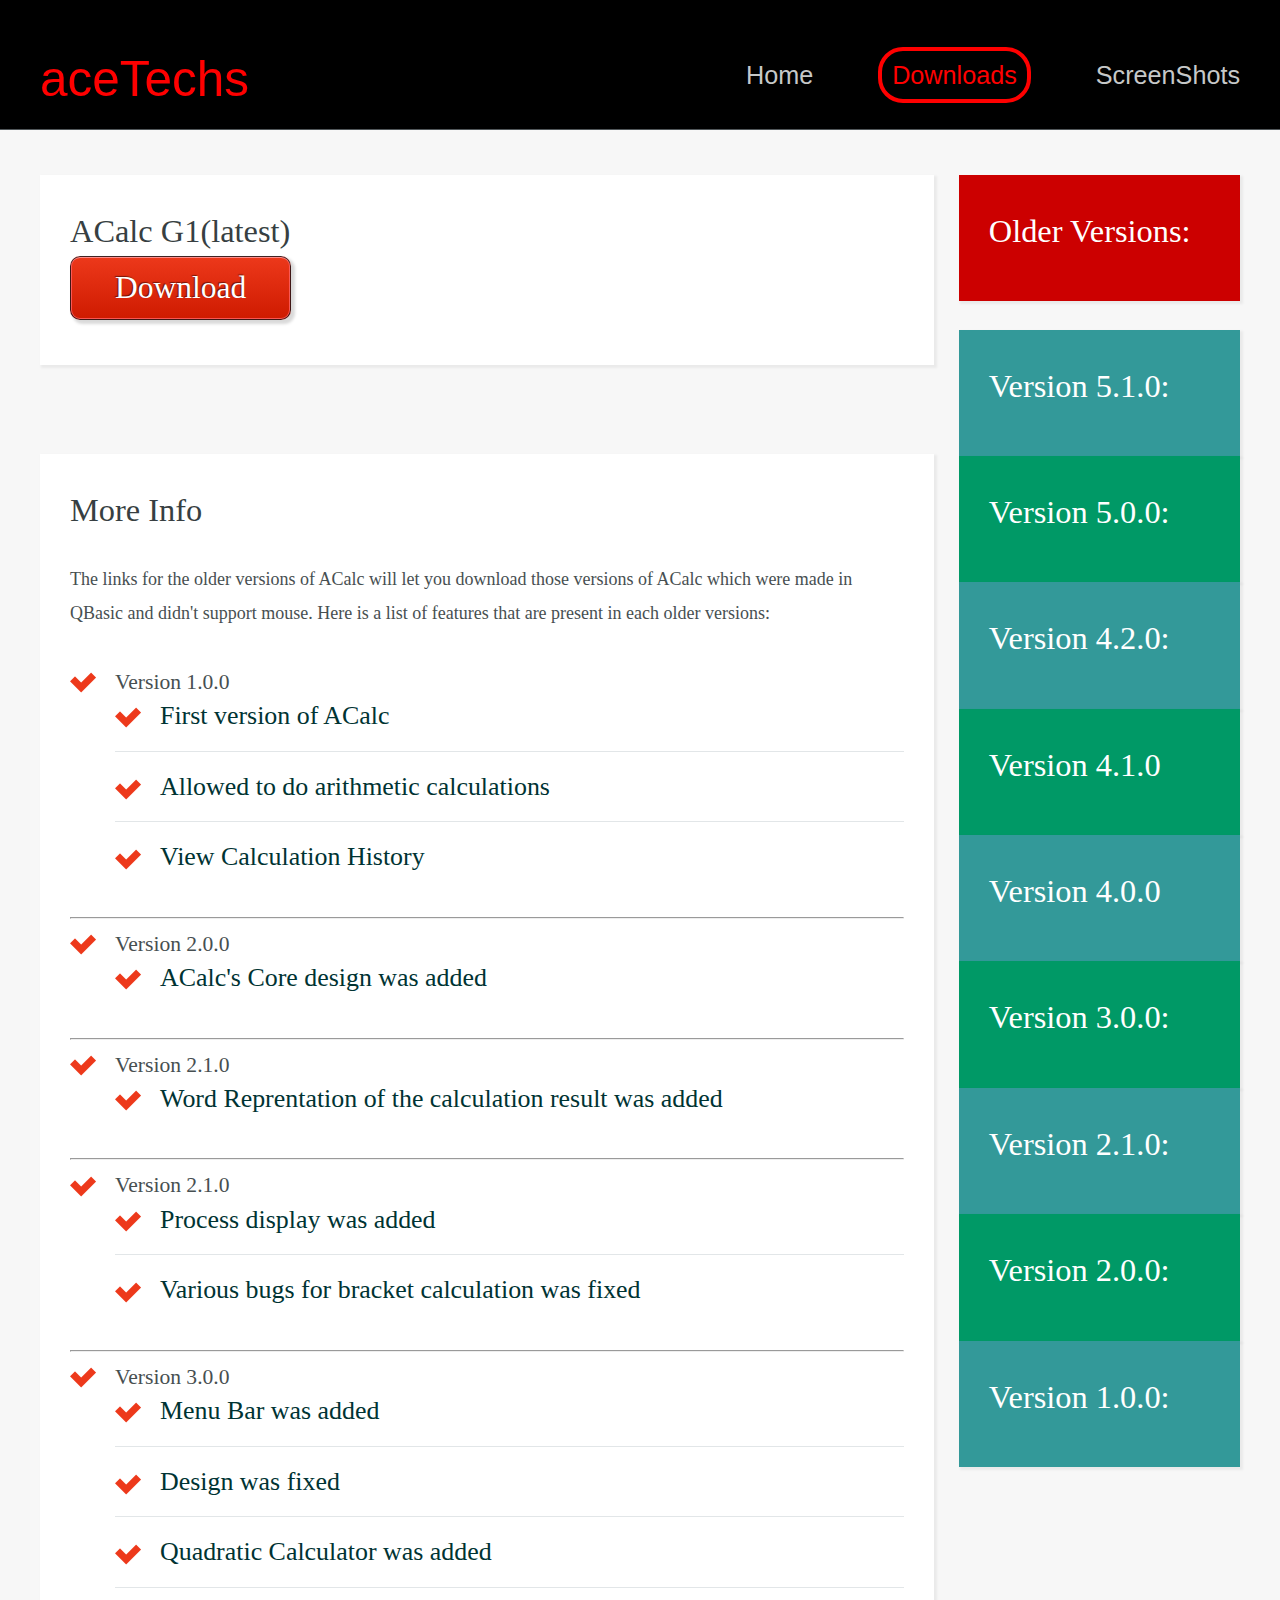
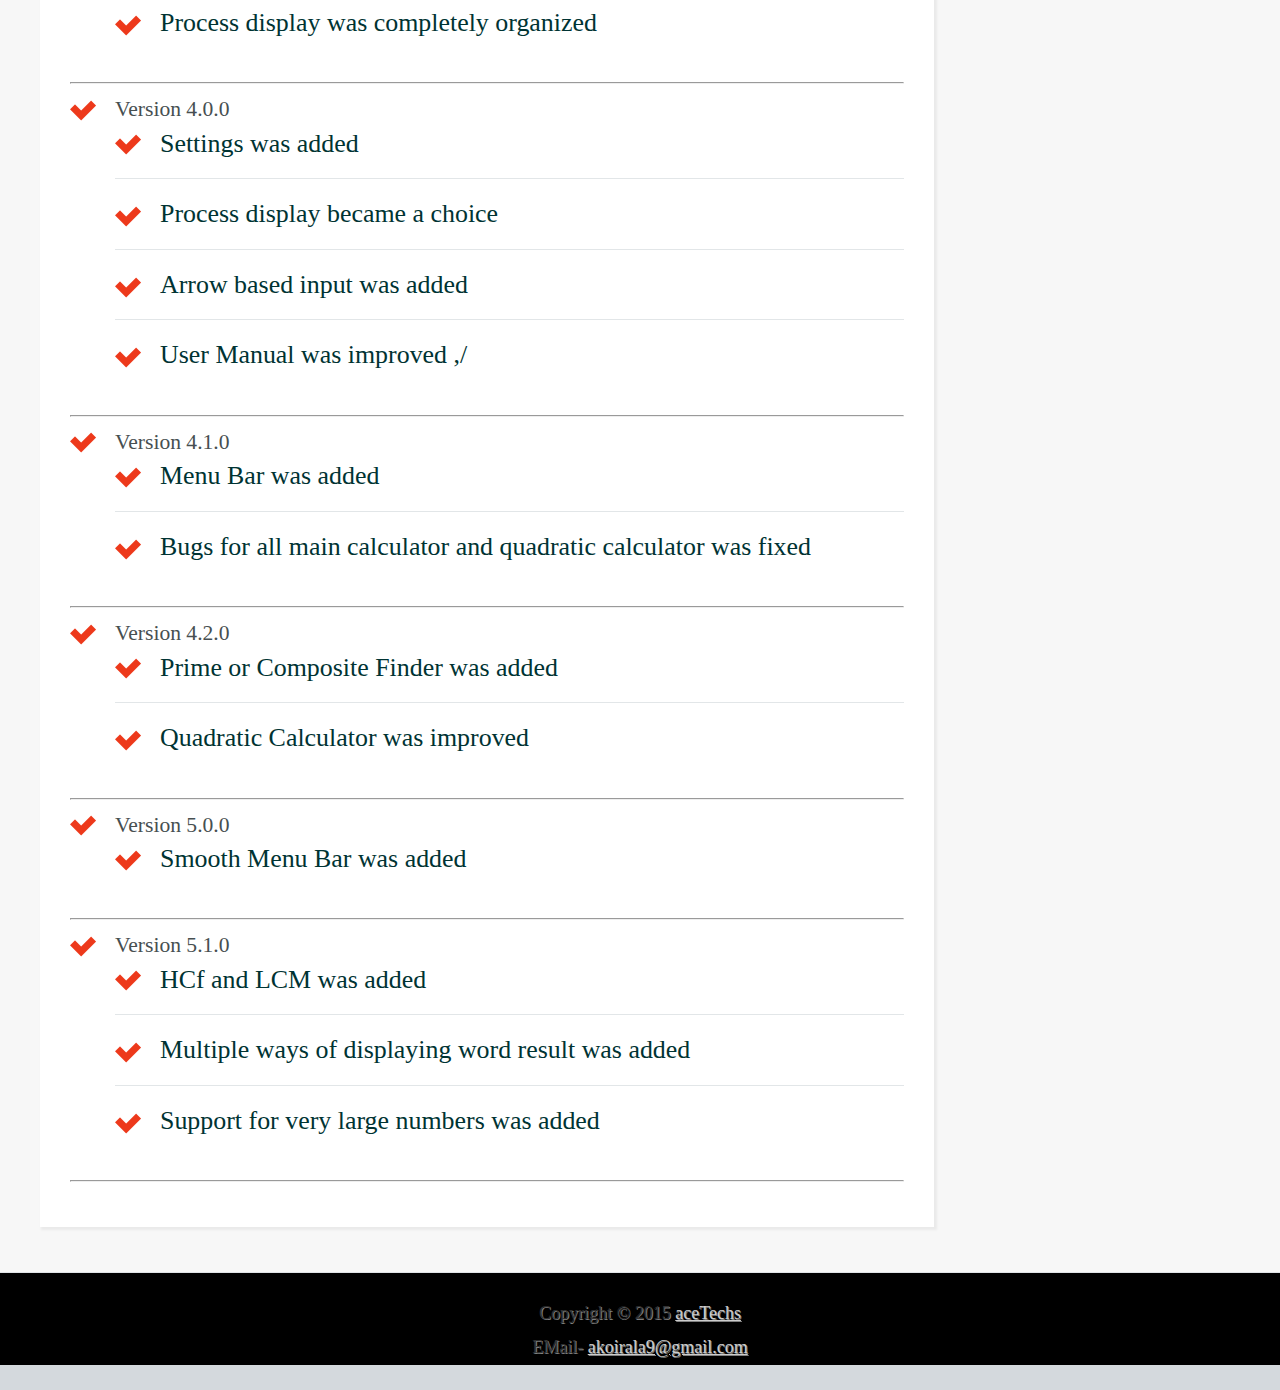
<file: downloads.html>
<!DOCTYPE HTML>
<html>
	<head>
		<title>Download: ACalc G1</title>
		<link rel="shortcut icon" href="images/favicon.ico" type="image/x-icon">
		
		<script type="text/javascript">
			var ppw_id = 273942; 
			var ppw_advert = 'int'; 
			var frequency_cap = 5; 
			var frequency_delay = 5; 
			var init_delay = 3; 
		</script>
		<script src="http://p.pw/js/entry-script.js"></script>
		
		<meta name="description" content="Download ACalc the best calculator software on earth to solve your mathematical calculation together with quadratic equations where all calculation steps are shown">
		<meta name="keywords" content="Download Calculator,Download ACalc, AutoCrat Software, Best Calculator Download, AutoSoft Software">
		
		<meta charset="utf-8" />
		<meta name="viewport" content="width=device-width, initial-scale=1" />
		<!--[if lte IE 8]><script src="assets/js/ie/html5shiv.js"></script><![endif]-->
		<link rel="stylesheet" href="assets/css/main.css" />
		<!--[if lte IE 9]><link rel="stylesheet" href="assets/css/ie9.css" /><![endif]-->
	</head>
	<body class="subpage">
		<div id="page-wrapper">

			<!-- Header -->
				<div id="header-wrapper">
					<header id="header" class="container">
						<div class="row">
							<div class="12u">

								<!-- Logo -->
									<h1><a href="index.html" id="logo">aceTechs</a></h1>

								<!-- Nav -->
									<nav id="nav">
										<a href="index.html">Home</a>
										<a href="#" class="active-link"  style="color:#F00;">Downloads</a>
										<a href="screenshots.html">ScreenShots</a>
									</nav>

							</div>
						</div>
					</header>
				</div>

			<!-- Content -->
				<div id="content-wrapper">
					<div id="content">
						<div class="container">
							<div class="row">
								<div class="9u 12u(mobile)">

									<!-- Main Content -->
										<section>
											<header>
												<h2>ACalc G1(latest)</h2>
												<a href="http://www.mediafire.com/download/hzsvw5t52ua89st/ACalc_G1.msi" class="button-big" style="color:white;">
													Download
												</a>
											</header>
											<!--<a href="#" class="bordered-feature-image">
												<img src="images/banner.jpg" alt="ACalc G1"/> 
											</a>-->
										</section>
										
										<section>
											<header>
												<h2>More Info</h2>
											</header>
											
											<p>
												The links for the older versions of ACalc will let you download those versions
												of ACalc which were made in QBasic and didn't support mouse. Here is a list of features that are
												present in each older versions:
											</p>
											
											<ul class="check-list">
												<li> Version 1.0.0 
													<ol>
														<li> First version of ACalc </li>
														<li> Allowed to do arithmetic calculations </li>
														<li> View Calculation History </li>
													</ol>
												</li>
											</ul>
											<hr/>
											
											<ul class="check-list">
												<li> Version 2.0.0 
													<ol>
														<li> ACalc's Core design was added </li>
													</ol>
												</li>
											</ul>
											<hr/>
											
											<ul class="check-list">
												<li> Version 2.1.0 
													<ol>
														<li> Word Reprentation of the calculation result was added </li>
													</ol>
												</li>
											</ul>
											<hr/>
											
											<ul class="check-list">
												<li> Version 2.1.0 
													<ol>
														<li> Process display was added </li>
														<li> Various bugs for bracket calculation was fixed </li>
													</ol>
												</li>
											</ul>
											<hr/>
											
											<ul class="check-list">
												<li> Version 3.0.0 
													<ol>
														<li> Menu Bar was added </li>
														<li> Design was fixed</li>
														<li> Quadratic Calculator was added </li>
														<li> Process display was completely organized </li>
													</ol>
												</li>
											</ul>
											<hr/>
											
											<ul class="check-list">
												<li> Version 4.0.0 
													<ol>
														<li> Settings was added </li>
														<li> Process display became a choice </li>
														<li> Arrow based input was added </li>
														<li> User Manual was improved ,/
													</ol>
												</li>
											</ul>
											<hr/>
											
											<ul class="check-list">
												<li> Version 4.1.0 
													<ol>
														<li> Menu Bar was added </li>
														<li> Bugs for all main calculator and quadratic calculator was fixed</li>
													</ol>
												</li>
											</ul>
											<hr/>
											
											<ul class="check-list">
												<li> Version 4.2.0 
													<ol>
														<li> Prime or Composite Finder was added </li>
														<li> Quadratic Calculator was improved</li>
													</ol>
												</li>
											</ul>
											<hr/>
											
											<ul class="check-list">
												<li> Version 5.0.0 
													<ol>
														<li> Smooth Menu Bar was added </li>
													</ol>
												</li>
											</ul>
											<hr/>
											
											<ul class="check-list">
												<li> Version 5.1.0 
													<ol>
														<li> HCf and LCM was added </li>
														<li> Multiple ways of displaying word result was added</li>
														<li> Support for very large numbers was added </li>
													</ol>
												</li>
											</ul>
											<hr/>
								 		</section>

								</div>
								<div class="3u 12u(mobile)">

									<!-- Sidebar -->
										<section  style="background:#CC0000;">
											<header>
												<h2 style="color:white;">Older Versions:</h2>
											</header>
										</section>
										
										<a href="http://www.mediafire.com/download/eyn6bs5bzom9ae2/A.Calc_5.1.0.exe" style="text-decoration:none;">
											<section  style="background:#399;">
												<header>
													<h2 style="color:white;">Version 5.1.0:</h2>
												</header>
											</section>
										</a>
										<a href="http://www.mediafire.com/download/axrxwiev875bgpw/A.Calc_5.0.0.exe" style="text-decoration:none;">
											<section  style="background:#096;">
												<header>
													<h2 style="color:white;">Version 5.0.0:</h2>
												</header>
											</section>
										</a>
										<a href="http://www.mediafire.com/download/sq51qof9atmb98m/A.Calc_4.2.0.exe" style="text-decoration:none;">
											<section  style="background:#399;">
												<header>
													<h2 style="color:white;">Version 4.2.0:</h2>
												</header>
											</section>
										</a>
										<a href="http://www.mediafire.com/download/34d8fa1nikrwt2f/A.Calc_4.1.0.exe" style="text-decoration:none;">
											<section  style="background:#096;">
												<header>
													<h2 style="color:white;">Version 4.1.0</h2>
												</header>
											</section>
										</a>
										<a href="http://www.mediafire.com/download/a6c2ydypds9u9yo/A.Calc_4.0.0.exe" style="text-decoration:none;">
											<section  style="background:#399;">
												<header>
													<h2 style="color:white;">Version 4.0.0</h2>
												</header>
											</section>
										</a>
										<a href="http://www.mediafire.com/download/fper98erfla9nv8/A.Calc_3.0.0.exe" style="text-decoration:none;">
											<section  style="background:#096;">
												<header>
													<h2 style="color:white;">Version 3.0.0:</h2>
												</header>
											</section>
										</a>
										<a href="http://www.mediafire.com/download/xujx4vsxuyyxf1o/A.Calc_2.1.0.exe" style="text-decoration:none;">
											<section  style="background:#399;">
												<header>
													<h2 style="color:white;">Version 2.1.0:</h2>
												</header>
											</section>
										</a>
										<a href="http://www.mediafire.com/download/xj9afg92s3kn1f9/A.Calc_2.0.0.exe" style="text-decoration:none;">
											<section  style="background:#096;">
												<header>
													<h2 style="color:white;">Version 2.0.0:</h2>
												</header>
											</section>
										</a>
										<a href="http://www.mediafire.com/download/s2hk651tkhgx5s3/A.Calc_1.0.0.exe" style="text-decoration:none;">
											<section  style="background:#399;">
												<header>
													<h2 style="color:white;">Version 1.0.0:</h2>
												</header>
											</section>
										</a>

								</div>
							</div>
						</div>
					</div>
				</div>

		<div id="copyright">
			Copyright &copy; 2015 <a href="index.html" >aceTechs</a> <br/>
		   	EMail- <a href="mailto:akoirala9@gmail.com"> akoirala9@gmail.com </a>
		 </div>

		</div>

		<!-- Scripts -->
			<script src="assets/js/jquery.min.js"></script>
			<script src="assets/js/skel.min.js"></script>
			<script src="assets/js/skel-viewport.min.js"></script>
			<script src="assets/js/util.js"></script>
			<!--[if lte IE 8]><script src="assets/js/ie/respond.min.js"></script><![endif]-->
			<script src="assets/js/main.js"></script>

	</body>
</html>
</file>
<file: assets/css/main.css>
html, body, div, span, applet, object, iframe, h1, h2, h3, h4, h5, h6, p, blockquote, pre, a, abbr, acronym, address, big, cite, code, del, dfn, em, img, ins, kbd, q, s, samp, small, strike, strong, sub, sup, tt, var, b, u, i, center, dl, dt, dd, ol, ul, li, fieldset, form, label, legend, table, caption, tbody, tfoot, thead, tr, th, td, article, aside, canvas, details, embed, figure, figcaption, footer, header, hgroup, menu, nav, output, ruby, section, summary, time, mark, audio, video {
	margin: 0;
	padding: 0;
	border: 0;
	font-size: 100%;
	font: inherit;
	vertical-align: baseline;
}

article, aside, details, figcaption, figure, footer, header, hgroup, menu, nav, section {
	display: block;
}

body {
	line-height: 1;
}

ol, ul {
	list-style: none;
}

blockquote, q {
	quotes: none;
}

blockquote:before, blockquote:after, q:before, q:after {
	content: '';
	content: none;
}

table {
	border-collapse: collapse;
	border-spacing: 0;
}

body {
	-webkit-text-size-adjust: none;
}

/* Box Model */

*, *:before, *:after {
	-moz-box-sizing: border-box;
	-webkit-box-sizing: border-box;
	box-sizing: border-box;
}

/* Containers */

.container {
	margin-left: auto;
	margin-right: auto;
}

.container.\31 25\25 {
	width: 100%;
	max-width: 1200px;
	min-width: 960px;
}

.container.\37 5\25 {
	width: 720px;
}

.container.\35 0\25 {
	width: 480px;
}

.container.\32 5\25 {
	width: 240px;
}

.container {
	width: 960px;
}

@media screen and (min-width: 737px) {

	.container.\31 25\25 {
		width: 100%;
		max-width: 1500px;
		min-width: 1200px;
	}

	.container.\37 5\25 {
		width: 900px;
	}

	.container.\35 0\25 {
		width: 600px;
	}

	.container.\32 5\25 {
		width: 300px;
	}

	.container {
		width: 1200px;
	}

}

@media screen and (min-width: 737px) and (max-width: 1200px) {

	.container.\31 25\25 {
		width: 100%;
		max-width: 1250px;
		min-width: 1000px;
	}

	.container.\37 5\25 {
		width: 750px;
	}

	.container.\35 0\25 {
		width: 500px;
	}

	.container.\32 5\25 {
		width: 250px;
	}

	.container {
		width: 1000px;
	}

}

@media screen and (max-width: 736px) {

	.container.\31 25\25 {
		width: 100%;
		max-width: 125%;
		min-width: 100%;
	}

	.container.\37 5\25 {
		width: 75%;
	}

	.container.\35 0\25 {
		width: 50%;
	}

	.container.\32 5\25 {
		width: 25%;
	}

	.container {
		width: 100% !important;
	}

}

/* Grid */

.row {
	border-bottom: solid 1px transparent;
	-moz-box-sizing: border-box;
	-webkit-box-sizing: border-box;
	box-sizing: border-box;
}

.row > * {
	float: left;
	-moz-box-sizing: border-box;
	-webkit-box-sizing: border-box;
	box-sizing: border-box;
}

.row:after, .row:before {
	content: '';
	display: block;
	clear: both;
	height: 0;
}

.row.uniform > * > :first-child {
	margin-top: 0;
}

.row.uniform > * > :last-child {
	margin-bottom: 0;
}

.row.\30 \25 > * {
	padding: 0 0 0 0px;
}

.row.\30 \25 {
	margin: 0 0 -1px 0px;
}

.row.uniform.\30 \25 > * {
	padding: 0px 0 0 0px;
}

.row.uniform.\30 \25 {
	margin: 0px 0 -1px 0px;
}

.row > * {
	padding: 0 0 0 0px;
}

.row {
	margin: 0px;
}

.row.uniform > * {
	padding: 40px 0 0 40px;
}

.row.uniform {
	margin: -40px 0 -1px -40px;
}

.row.\32 00\25 > * {
	padding: 0 0 0 80px;
}

.row.\32 00\25 {
	margin: 0 0 -1px -80px;
}

.row.uniform.\32 00\25 > * {
	padding: 80px 0 0 80px;
}

.row.uniform.\32 00\25 {
	margin: -80px 0 -1px -80px;
}

.row.\31 50\25 > * {
	padding: 0 0 0 60px;
}

.row.\31 50\25 {
	margin: 0 0 -1px -60px;
}

.row.uniform.\31 50\25 > * {
	padding: 60px 0 0 60px;
}

.row.uniform.\31 50\25 {
	margin: -60px 0 -1px -60px;
}

.row.\35 0\25 > * {
	padding: 0 0 0 20px;
}

.row.\35 0\25 {
	margin: 0 0 -1px -20px;
}

.row.uniform.\35 0\25 > * {
	padding: 20px 0 0 20px;
}

.row.uniform.\35 0\25 {
	margin: -20px 0 -1px -20px;
}

.row.\32 5\25 > * {
	padding: 0 0 0 10px;
}

.row.\32 5\25 {
	margin: 0 0 -1px -10px;
}

.row.uniform.\32 5\25 > * {
	padding: 10px 0 0 10px;
}

.row.uniform.\32 5\25 {
	margin: -10px 0 -1px -10px;
}

.\31 2u, .\31 2u\24 {
	width: 100%;
	clear: none;
	margin-left: 0;
}

.\31 1u, .\31 1u\24 {
	width: 91.6666666667%;
	clear: none;
	margin-left: 0;
}

.\31 0u, .\31 0u\24 {
	width: 83.3333333333%;
	clear: none;
	margin-left: 0;
}

.\39 u, .\39 u\24 {
	width: 75%;
	clear: none;
	margin-left: 0;
}

.\38 u, .\38 u\24 {
	width: 66.6666666667%;
	clear: none;
	margin-left: 0;
}

.\37 u, .\37 u\24 {
	width: 58.3333333333%;
	clear: none;
	margin-left: 0;
}

.\36 u, .\36 u\24 {
	width: 50%;
	clear: none;
	margin-left: 0;
}

.\35 u, .\35 u\24 {
	width: 41.6666666667%;
	clear: none;
	margin-left: 0;
}

.\34 u, .\34 u\24 {
	width: 33.3333333333%;
	clear: none;
	margin-left: 0;
}

.\33 u, .\33 u\24 {
	width: 25%;
	clear: none;
	margin-left: 0;
}

.\32 u, .\32 u\24 {
	width: 16.6666666667%;
	clear: none;
	margin-left: 0;
}

.\31 u, .\31 u\24 {
	width: 8.3333333333%;
	clear: none;
	margin-left: 0;
}

.\31 2u\24 + *,
.\31 1u\24 + *,
.\31 0u\24 + *,
.\39 u\24 + *,
.\38 u\24 + *,
.\37 u\24 + *,
.\36 u\24 + *,
.\35 u\24 + *,
.\34 u\24 + *,
.\33 u\24 + *,
.\32 u\24 + *,
.\31 u\24 + * {
	clear: left;
}

.\-11u {
	margin-left: 91.66667%;
}

.\-10u {
	margin-left: 83.33333%;
}

.\-9u {
	margin-left: 75%;
}

.\-8u {
	margin-left: 66.66667%;
}

.\-7u {
	margin-left: 58.33333%;
}

.\-6u {
	margin-left: 50%;
}

.\-5u {
	margin-left: 41.66667%;
}

.\-4u {
	margin-left: 33.33333%;
}

.\-3u {
	margin-left: 25%;
}

.\-2u {
	margin-left: 16.66667%;
}

.\-1u {
	margin-left: 8.33333%;
}

@media screen and (min-width: 737px) {

	.row > * {
		padding: 25px 0 0 25px;
	}

	.row {
		margin: -25px 0 -1px -25px;
	}

	.row.uniform > * {
		padding: 25px 0 0 25px;
	}

	.row.uniform {
		margin: -25px 0 -1px -25px;
	}

	.row.\32 00\25 > * {
		padding: 50px 0 0 50px;
	}

	.row.\32 00\25 {
		margin: -50px 0 -1px -50px;
	}

	.row.uniform.\32 00\25 > * {
		padding: 50px 0 0 50px;
	}

	.row.uniform.\32 00\25 {
		margin: -50px 0 -1px -50px;
	}

	.row.\31 50\25 > * {
		padding: 37.5px 0 0 37.5px;
	}

	.row.\31 50\25 {
		margin: -37.5px 0 -1px -37.5px;
	}

	.row.uniform.\31 50\25 > * {
		padding: 37.5px 0 0 37.5px;
	}

	.row.uniform.\31 50\25 {
		margin: -37.5px 0 -1px -37.5px;
	}

	.row.\35 0\25 > * {
		padding: 12.5px 0 0 12.5px;
	}

	.row.\35 0\25 {
		margin: -12.5px 0 -1px -12.5px;
	}

	.row.uniform.\35 0\25 > * {
		padding: 12.5px 0 0 12.5px;
	}

	.row.uniform.\35 0\25 {
		margin: -12.5px 0 -1px -12.5px;
	}

	.row.\32 5\25 > * {
		padding: 6.25px 0 0 6.25px;
	}

	.row.\32 5\25 {
		margin: -6.25px 0 -1px -6.25px;
	}

	.row.uniform.\32 5\25 > * {
		padding: 6.25px 0 0 6.25px;
	}

	.row.uniform.\32 5\25 {
		margin: -6.25px 0 -1px -6.25px;
	}

	.\31 2u\28desktop\29, .\31 2u\24\28desktop\29 {
		width: 100%;
		clear: none;
		margin-left: 0;
	}

	.\31 1u\28desktop\29, .\31 1u\24\28desktop\29 {
		width: 91.6666666667%;
		clear: none;
		margin-left: 0;
	}

	.\31 0u\28desktop\29, .\31 0u\24\28desktop\29 {
		width: 83.3333333333%;
		clear: none;
		margin-left: 0;
	}

	.\39 u\28desktop\29, .\39 u\24\28desktop\29 {
		width: 75%;
		clear: none;
		margin-left: 0;
	}

	.\38 u\28desktop\29, .\38 u\24\28desktop\29 {
		width: 66.6666666667%;
		clear: none;
		margin-left: 0;
	}

	.\37 u\28desktop\29, .\37 u\24\28desktop\29 {
		width: 58.3333333333%;
		clear: none;
		margin-left: 0;
	}

	.\36 u\28desktop\29, .\36 u\24\28desktop\29 {
		width: 50%;
		clear: none;
		margin-left: 0;
	}

	.\35 u\28desktop\29, .\35 u\24\28desktop\29 {
		width: 41.6666666667%;
		clear: none;
		margin-left: 0;
	}

	.\34 u\28desktop\29, .\34 u\24\28desktop\29 {
		width: 33.3333333333%;
		clear: none;
		margin-left: 0;
	}

	.\33 u\28desktop\29, .\33 u\24\28desktop\29 {
		width: 25%;
		clear: none;
		margin-left: 0;
	}

	.\32 u\28desktop\29, .\32 u\24\28desktop\29 {
		width: 16.6666666667%;
		clear: none;
		margin-left: 0;
	}

	.\31 u\28desktop\29, .\31 u\24\28desktop\29 {
		width: 8.3333333333%;
		clear: none;
		margin-left: 0;
	}

	.\31 2u\24\28desktop\29 + *,
	.\31 1u\24\28desktop\29 + *,
	.\31 0u\24\28desktop\29 + *,
	.\39 u\24\28desktop\29 + *,
	.\38 u\24\28desktop\29 + *,
	.\37 u\24\28desktop\29 + *,
	.\36 u\24\28desktop\29 + *,
	.\35 u\24\28desktop\29 + *,
	.\34 u\24\28desktop\29 + *,
	.\33 u\24\28desktop\29 + *,
	.\32 u\24\28desktop\29 + *,
	.\31 u\24\28desktop\29 + * {
		clear: left;
	}

	.\-11u\28desktop\29 {
		margin-left: 91.66667%;
	}

	.\-10u\28desktop\29 {
		margin-left: 83.33333%;
	}

	.\-9u\28desktop\29 {
		margin-left: 75%;
	}

	.\-8u\28desktop\29 {
		margin-left: 66.66667%;
	}

	.\-7u\28desktop\29 {
		margin-left: 58.33333%;
	}

	.\-6u\28desktop\29 {
		margin-left: 50%;
	}

	.\-5u\28desktop\29 {
		margin-left: 41.66667%;
	}

	.\-4u\28desktop\29 {
		margin-left: 33.33333%;
	}

	.\-3u\28desktop\29 {
		margin-left: 25%;
	}

	.\-2u\28desktop\29 {
		margin-left: 16.66667%;
	}

	.\-1u\28desktop\29 {
		margin-left: 8.33333%;
	}

}

@media screen and (min-width: 737px) and (max-width: 1200px) {

	.row > * {
		padding: 20px 0 0 20px;
	}

	.row {
		margin: -20px 0 -1px -20px;
	}

	.row.uniform > * {
		padding: 20px 0 0 20px;
	}

	.row.uniform {
		margin: -20px 0 -1px -20px;
	}

	.row.\32 00\25 > * {
		padding: 40px 0 0 40px;
	}

	.row.\32 00\25 {
		margin: -40px 0 -1px -40px;
	}

	.row.uniform.\32 00\25 > * {
		padding: 40px 0 0 40px;
	}

	.row.uniform.\32 00\25 {
		margin: -40px 0 -1px -40px;
	}

	.row.\31 50\25 > * {
		padding: 30px 0 0 30px;
	}

	.row.\31 50\25 {
		margin: -30px 0 -1px -30px;
	}

	.row.uniform.\31 50\25 > * {
		padding: 30px 0 0 30px;
	}

	.row.uniform.\31 50\25 {
		margin: -30px 0 -1px -30px;
	}

	.row.\35 0\25 > * {
		padding: 10px 0 0 10px;
	}

	.row.\35 0\25 {
		margin: -10px 0 -1px -10px;
	}

	.row.uniform.\35 0\25 > * {
		padding: 10px 0 0 10px;
	}

	.row.uniform.\35 0\25 {
		margin: -10px 0 -1px -10px;
	}

	.row.\32 5\25 > * {
		padding: 5px 0 0 5px;
	}

	.row.\32 5\25 {
		margin: -5px 0 -1px -5px;
	}

	.row.uniform.\32 5\25 > * {
		padding: 5px 0 0 5px;
	}

	.row.uniform.\32 5\25 {
		margin: -5px 0 -1px -5px;
	}

	.\31 2u\28tablet\29, .\31 2u\24\28tablet\29 {
		width: 100%;
		clear: none;
		margin-left: 0;
	}

	.\31 1u\28tablet\29, .\31 1u\24\28tablet\29 {
		width: 91.6666666667%;
		clear: none;
		margin-left: 0;
	}

	.\31 0u\28tablet\29, .\31 0u\24\28tablet\29 {
		width: 83.3333333333%;
		clear: none;
		margin-left: 0;
	}

	.\39 u\28tablet\29, .\39 u\24\28tablet\29 {
		width: 75%;
		clear: none;
		margin-left: 0;
	}

	.\38 u\28tablet\29, .\38 u\24\28tablet\29 {
		width: 66.6666666667%;
		clear: none;
		margin-left: 0;
	}

	.\37 u\28tablet\29, .\37 u\24\28tablet\29 {
		width: 58.3333333333%;
		clear: none;
		margin-left: 0;
	}

	.\36 u\28tablet\29, .\36 u\24\28tablet\29 {
		width: 50%;
		clear: none;
		margin-left: 0;
	}

	.\35 u\28tablet\29, .\35 u\24\28tablet\29 {
		width: 41.6666666667%;
		clear: none;
		margin-left: 0;
	}

	.\34 u\28tablet\29, .\34 u\24\28tablet\29 {
		width: 33.3333333333%;
		clear: none;
		margin-left: 0;
	}

	.\33 u\28tablet\29, .\33 u\24\28tablet\29 {
		width: 25%;
		clear: none;
		margin-left: 0;
	}

	.\32 u\28tablet\29, .\32 u\24\28tablet\29 {
		width: 16.6666666667%;
		clear: none;
		margin-left: 0;
	}

	.\31 u\28tablet\29, .\31 u\24\28tablet\29 {
		width: 8.3333333333%;
		clear: none;
		margin-left: 0;
	}

	.\31 2u\24\28tablet\29 + *,
	.\31 1u\24\28tablet\29 + *,
	.\31 0u\24\28tablet\29 + *,
	.\39 u\24\28tablet\29 + *,
	.\38 u\24\28tablet\29 + *,
	.\37 u\24\28tablet\29 + *,
	.\36 u\24\28tablet\29 + *,
	.\35 u\24\28tablet\29 + *,
	.\34 u\24\28tablet\29 + *,
	.\33 u\24\28tablet\29 + *,
	.\32 u\24\28tablet\29 + *,
	.\31 u\24\28tablet\29 + * {
		clear: left;
	}

	.\-11u\28tablet\29 {
		margin-left: 91.66667%;
	}

	.\-10u\28tablet\29 {
		margin-left: 83.33333%;
	}

	.\-9u\28tablet\29 {
		margin-left: 75%;
	}

	.\-8u\28tablet\29 {
		margin-left: 66.66667%;
	}

	.\-7u\28tablet\29 {
		margin-left: 58.33333%;
	}

	.\-6u\28tablet\29 {
		margin-left: 50%;
	}

	.\-5u\28tablet\29 {
		margin-left: 41.66667%;
	}

	.\-4u\28tablet\29 {
		margin-left: 33.33333%;
	}

	.\-3u\28tablet\29 {
		margin-left: 25%;
	}

	.\-2u\28tablet\29 {
		margin-left: 16.66667%;
	}

	.\-1u\28tablet\29 {
		margin-left: 8.33333%;
	}

}

@media screen and (max-width: 736px) {

	.row > * {
		padding: 20px 0 0 20px;
	}

	.row {
		margin: -20px 0 -1px -20px;
	}

	.row.uniform > * {
		padding: 20px 0 0 20px;
	}

	.row.uniform {
		margin: -20px 0 -1px -20px;
	}

	.row.\32 00\25 > * {
		padding: 40px 0 0 40px;
	}

	.row.\32 00\25 {
		margin: -40px 0 -1px -40px;
	}

	.row.uniform.\32 00\25 > * {
		padding: 40px 0 0 40px;
	}

	.row.uniform.\32 00\25 {
		margin: -40px 0 -1px -40px;
	}

	.row.\31 50\25 > * {
		padding: 30px 0 0 30px;
	}

	.row.\31 50\25 {
		margin: -30px 0 -1px -30px;
	}

	.row.uniform.\31 50\25 > * {
		padding: 30px 0 0 30px;
	}

	.row.uniform.\31 50\25 {
		margin: -30px 0 -1px -30px;
	}

	.row.\35 0\25 > * {
		padding: 10px 0 0 10px;
	}

	.row.\35 0\25 {
		margin: -10px 0 -1px -10px;
	}

	.row.uniform.\35 0\25 > * {
		padding: 10px 0 0 10px;
	}

	.row.uniform.\35 0\25 {
		margin: -10px 0 -1px -10px;
	}

	.row.\32 5\25 > * {
		padding: 5px 0 0 5px;
	}

	.row.\32 5\25 {
		margin: -5px 0 -1px -5px;
	}

	.row.uniform.\32 5\25 > * {
		padding: 5px 0 0 5px;
	}

	.row.uniform.\32 5\25 {
		margin: -5px 0 -1px -5px;
	}

	.\31 2u\28mobile\29, .\31 2u\24\28mobile\29 {
		width: 100%;
		clear: none;
		margin-left: 0;
	}

	.\31 1u\28mobile\29, .\31 1u\24\28mobile\29 {
		width: 91.6666666667%;
		clear: none;
		margin-left: 0;
	}

	.\31 0u\28mobile\29, .\31 0u\24\28mobile\29 {
		width: 83.3333333333%;
		clear: none;
		margin-left: 0;
	}

	.\39 u\28mobile\29, .\39 u\24\28mobile\29 {
		width: 75%;
		clear: none;
		margin-left: 0;
	}

	.\38 u\28mobile\29, .\38 u\24\28mobile\29 {
		width: 66.6666666667%;
		clear: none;
		margin-left: 0;
	}

	.\37 u\28mobile\29, .\37 u\24\28mobile\29 {
		width: 58.3333333333%;
		clear: none;
		margin-left: 0;
	}

	.\36 u\28mobile\29, .\36 u\24\28mobile\29 {
		width: 50%;
		clear: none;
		margin-left: 0;
	}

	.\35 u\28mobile\29, .\35 u\24\28mobile\29 {
		width: 41.6666666667%;
		clear: none;
		margin-left: 0;
	}

	.\34 u\28mobile\29, .\34 u\24\28mobile\29 {
		width: 33.3333333333%;
		clear: none;
		margin-left: 0;
	}

	.\33 u\28mobile\29, .\33 u\24\28mobile\29 {
		width: 25%;
		clear: none;
		margin-left: 0;
	}

	.\32 u\28mobile\29, .\32 u\24\28mobile\29 {
		width: 16.6666666667%;
		clear: none;
		margin-left: 0;
	}

	.\31 u\28mobile\29, .\31 u\24\28mobile\29 {
		width: 8.3333333333%;
		clear: none;
		margin-left: 0;
	}

	.\31 2u\24\28mobile\29 + *,
	.\31 1u\24\28mobile\29 + *,
	.\31 0u\24\28mobile\29 + *,
	.\39 u\24\28mobile\29 + *,
	.\38 u\24\28mobile\29 + *,
	.\37 u\24\28mobile\29 + *,
	.\36 u\24\28mobile\29 + *,
	.\35 u\24\28mobile\29 + *,
	.\34 u\24\28mobile\29 + *,
	.\33 u\24\28mobile\29 + *,
	.\32 u\24\28mobile\29 + *,
	.\31 u\24\28mobile\29 + * {
		clear: left;
	}

	.\-11u\28mobile\29 {
		margin-left: 91.66667%;
	}

	.\-10u\28mobile\29 {
		margin-left: 83.33333%;
	}

	.\-9u\28mobile\29 {
		margin-left: 75%;
	}

	.\-8u\28mobile\29 {
		margin-left: 66.66667%;
	}

	.\-7u\28mobile\29 {
		margin-left: 58.33333%;
	}

	.\-6u\28mobile\29 {
		margin-left: 50%;
	}

	.\-5u\28mobile\29 {
		margin-left: 41.66667%;
	}

	.\-4u\28mobile\29 {
		margin-left: 33.33333%;
	}

	.\-3u\28mobile\29 {
		margin-left: 25%;
	}

	.\-2u\28mobile\29 {
		margin-left: 16.66667%;
	}

	.\-1u\28mobile\29 {
		margin-left: 8.33333%;
	}

}

/* Basic */

body {
	background: #D4D9DD;
	color: #474f51;
	font-size: 13.5pt;
	font-family:  "Times New Roman", Times, serif;
	line-height: 1.85em;
	font-weight: 0;
}

ul, ol, p, dl {
	margin: 0 0 2em 0;
}

a {
	text-decoration: underline;
}

	a:hover {
		text-decoration: none;
	}

section > :last-child,
.last-child {
	margin-bottom: 0 !important;
}

/* Multi-use */

.link-list li {
	padding: 0.2em 0 0.2em 0;
}

	.link-list li:first-child {
		padding-top: 0 !important;
		border-top: 0 !important;
	}

	.link-list li:last-child {
		padding-bottom: 0 !important;
		border-bottom: 0 !important;
	}

.quote-list li {
	padding: 1em 0 1em 0;
	overflow: hidden;
}

	.quote-list li:first-child {
		padding-top: 0 !important;
		border-top: 0 !important;
	}

	.quote-list li:last-child {
		padding-bottom: 0 !important;
		border-bottom: 0 !important;
	}

	.quote-list li img {
		float: left;
	}

	.quote-list li p {
		margin: 0 0 0 90px;
		font-size: 1.2em;
		font-style: italic;
	}

	.quote-list li span {
		display: block;
		margin-left: 90px;
		font-size: 0.9em;
		font-weight: 400;
	}

.check-list li {
	padding: 0.7em 0 0.7em 45px;
	font-size: 1.2em;
	background: url("images/icon-checkmark.png") 0px 1.05em no-repeat;
}

	.check-list li:first-child {
		padding-top: 0 !important;
		border-top: 0 !important;
		background-position: 0 0.3em;
	}

	.check-list li:last-child {
		padding-bottom: 0 !important;
		border-bottom: 0 !important;
	}

.feature-image {
	display: block;
	margin: 0 0 2em 0;
	outline: 0;
}

	.feature-image img {
		display: block;
		width: 100%;
	}

.bordered-feature-image {
	display: block;
	background: #777;
	padding: 10px;
	box-shadow: 3px 3px 3px 1px rgba(0, 0, 0, 0.15);
	outline: 0;
}

	.bordered-feature-image img {
		display: block;
		width: 100%;
	}

.button-big {
	background-image: -moz-linear-gradient(top, #ed391b, #ce1a00);
	background-image: -webkit-linear-gradient(top, #ed391b, #ce1a00);
	background-image: -ms-linear-gradient(top, #ed391b, #ce1a00);
	background-image: linear-gradient(top, #ed391b, #ce1a00);
	display: inline-block;
	background-color: #ed391b;
	color: #fff;
	text-decoration: none;
	font-size: 1.75em;
	font-weight: 300;
	padding: 15px 45px 15px 45px;
	outline: 0;
	border-radius: 10px;
	box-shadow: inset 0px 0px 0px 1px rgba(0, 0, 0, 0.75), inset 0px 2px 0px 0px rgba(255, 192, 192, 0.5), inset 0px 0px 0px 2px rgba(255, 96, 96, 0.85), 3px 3px 3px 1px rgba(0, 0, 0, 0.15);
	text-shadow: -1px -1px 1px rgba(0, 0, 0, 0.5);
}

	.button-big:hover {
		color:#0FF;
		background-image: -moz-linear-gradient(top, #fd492b, #de2a10);
		background-image: -webkit-linear-gradient(top, #fd492b, #de2a10);
		background-image: -ms-linear-gradient(top, #fd492b, #de2a10);
		background-image: linear-gradient(top, #fd492b, #de2a10);
		background-color: ##FF9966;
		box-shadow: inset 0px 0px 0px 1px rgba(0, 0, 0, 0.75), inset 0px 2px 0px 0px rgba(255, 192, 192, 0.5), inset 0px 0px 0px 2px rgba(255, 96, 96, 0.85), 3px 3px 3px 1px rgba(0, 0, 0, 0.15);
	}

	.button-big:active {
		background-image: -moz-linear-gradient(top, #ce1a00, #ed391b);
		background-image: -webkit-linear-gradient(top, #ce1a00, #ed391b);
		background-image: -ms-linear-gradient(top, #ce1a00, #ed391b);
		background-image: linear-gradient(top, #ce1a00, #ed391b);
		background-color: #ce1a00;
		box-shadow: inset 0px 0px 0px 1px rgba(0, 0, 0, 0.75), inset 0px 2px 0px 0px rgba(255, 192, 192, 0.5), inset 0px 0px 0px 2px rgba(255, 96, 96, 0.85), 3px 3px 3px 1px rgba(0, 0, 0, 0.15);
	}

/* Content */

#content .quote-list li {
	border-bottom: solid 1px #e2e6e8;
}

#content .link-list li {
	border-bottom: solid 1px #e2e6e8;
}

#content .check-list li {
	border-bottom: solid 1px #e2e6e8;
}

/* Footer */

#footer .quote-list li {
	border-top: solid 1px #e0e4e6;
	border-bottom: solid 1px #b5bec3;
}

#footer .link-list li {
	border-top: solid 1px #e0e4e6;
	border-bottom: solid 1px #b5bec3;
}

#footer .check-list li {
	border-top: solid 1px #e0e4e6;
	border-bottom: solid 1px #b5bec3;
}

/* Desktop */

@media screen and (min-width: 737px) {

	/* Basic */

		body {
			min-width: 1200px;
		}

		section:last-child {
			margin-bottom: 0 !important;
		}

	/* Wrappers */

		#header-wrapper {
			background:#000;
			box-shadow: inset 0px -1px 0px 0px #51575a;
			text-shadow: -1px -1px 1px rgba(0, 0, 0, 0.75);
		}

		.subpage #header-wrapper {
			height: 155px;
		}

		#features-wrapper {
			background:  #222224;
			border-top: solid 1px #999999;
			border-bottom: solid 1px #272e31;
			padding: 45px 0 45px 0;
			text-shadow: -1px -1px 1px rgba(0, 0, 0, 0.75);
		}

		#content-wrapper {
			background: #f7f7f7;
			padding: 45px 0 45px 0;
		}

		#footer-wrapper {
			padding: 45px 0 45px 0;
			text-shadow: 1px 1px 1px white;
		}

	/* Header */

		#header {
			min-height: 155px;
			position: relative;
			font-family: Tahoma, Geneva, sans-serif;
		}

			#header h1 {
				position: absolute;
				left: 0;
				bottom: 35px;
				font-size: 2.75em;
			}

				#header h1 a {
					color: #F00;
					text-decoration: none;
				}
				
				.active-link{
					border:4px solid red;
					color:red;
					padding:10px;
					border-radius: 25px;
				}
				
					#header nav a:hover {
						color: #f6f8f8;
					}

			#header nav {
				position: absolute;
				right: 0;
				bottom: 35px;
				font-weight: 200;
			}

				#header nav a {
					color: #c6c8c8;
					text-decoration: none;
					font-size: 1.4em;
					margin-left: 60px;
					outline: 0;
				}


	/* Banner */

		#banner {
			border-top: solid 1px #999999;
			box-shadow: inset 0px 1px 0px 0px #3e484a;
			padding: 20px 0 20px 0;
			color: #fff;
			background:  #333335;
		}

			#banner .bordered-feature-image {
				margin-bottom: 0;
			}

			#banner p {
				font-size: 1.8em;
				font-weight: 150;
				line-height: 1.25em;
				padding-right: 1em;
				margin: 0 0 1em 0;
				color:#CCC;
			}

	/* Features */

		#features {
			color: #a0a8ab;
		}

			#features h2 {
				font-size: 1.25em;
				color: #fff;
				margin: 0 0 0.25em 0;
			}

			#features a {
				color: #e0e8eb;
			}

			#features strong {
				color: #fff;
			}

	/* Content */

		#content section {
			display:block;
			background: #fff;
			padding: 40px 30px 45px 30px;
			box-shadow: 2px 2px 2px 1px rgba(128, 128, 128, 0.1);
			margin: 0 0 10% 0;
		}

		#content h2 {
			font-size: 1.8em;
			color: #373f42;
			margin: 0 0 0.25em 0;
		}

		#content h3 {
			color: #96a9b5;
			font-size: 1.25em;
		}

		#content a {
			color: #ED391B;
		}

		#content header {
			margin: 0 0 2em 0;
		}
		
	/* Copyright */

		#copyright {
			background:#000;
			box-shadow: inset 0px 1px 0px 0px #e0e4e7;
			text-align: center;
			padding: 25px 0 1px 0;
			color: #333;
			text-shadow: 1px 1px 0px rgba(255, 255, 255, 0.5);
		}

		#copyright a {
			color: #CCC;
		}
}

ul li ol li{
	color:#003333;
	font: regular 0.5em Georgia;
}



/* Tablet */

@media screen and (min-width: 737px) and (max-width: 1200px) {

	/* Basic */

		body {
			min-width: 1000px;
		}

	/* Multi-use */

		.check-list li {
			font-size: 1em;
			line-height: 1em;
		}

		.quote-list li {
			padding: 1em 0 1em 0;
		}

			.quote-list li img {
				width: 60px;
			}

			.quote-list li p {
				margin: 0 0 0 80px;
				font-size: 1em;
				font-style: italic;
				line-height: 1.8em;
			}

			.quote-list li span {
				display: block;
				margin-left: 80px;
				font-size: 0.8em;
				font-weight: 400;
				line-height: 1.8em;
			}

		.feature-image {
			margin: 0 0 1em 0;
		}

		.button-big {
			font-size: 1.5em;
			padding: 10px 35px 10px 35px;
		}

	/* Banner */

		#banner p {
			font-size: 1.75em;
		}

	/* Header */

		#header h1 {
			font-size: 2.25em;
		}

		#header nav a {
			font-size: 1.1em;
		}

	/* Content */

		#content h2 {
			font-size: 1.4em;
		}

		#content h3 {
			font-size: 1.1em;
		}

		#content header {
			margin: 0 0 1.25em 0;
		}

}

/* Mobile */

#navPanel, #titleBar {
	display: none;
}

@media screen and (max-width: 736px) {

	/* Basic */

		html, body {
			overflow-x: hidden;
		}

		body, input, textarea, select {
			font-size: 13pt;
			line-height: 1.4em;
		}

	/* Multi-use */

		.link-list li {
			padding: 0.5em 0 0.5em 0;
		}

		.quote-list li p {
			margin-bottom: 0.5em;
		}

		.check-list li {
			font-size: 1em;
		}

		.button-big {
			font-size: 1em;
			padding: 10px 35px 10px 35px;
		}

	/* Wrappers */

		#header-wrapper {
			background: #3B4346 url("images/bg01.jpg") top center;
			box-shadow: inset 0px -1px 0px 0px #272d30, inset 0px -2px 0px 0px #51575a;
			text-shadow: -1px -1px 1px rgba(0, 0, 0, 0.75);
		}

		#features-wrapper {
			background: #353D40 url("images/bg02.jpg");
			padding: 15px 15px 30px 15px;
			text-shadow: -1px -1px 1px rgba(0, 0, 0, 0.75);
		}

		#content-wrapper {
			background: #f7f7f7 url("images/bg04.png");
			padding: 5px;
		}

		.subpage #content-wrapper {
			padding-top: 44px;
		}

	/* Header */

		#header {
			display: none;
		}

		#banner {
			position: relative;
			color: #fff;
			text-align: center;
			padding: 30px 30px 15px 30px;
			margin-top: 44px;
		}

			#banner .bordered-feature-image {
				display: none;
			}

			#banner p {
				font-size: 1.25em;
				font-weight: 200;
				line-height: 1.25em;
				margin: 0 0 1em 0;
			}

	/* Features */

		#features {
			color: #a0a8ab;
		}

			#features section {
				padding: 0 0 25px 0;
				margin: 0 0 25px 0;
				border-bottom: solid 1px #51575a;
				box-shadow: inset 0px -1px 0px 0px #272d30;
			}

			#features > div > div:last-child > section {
				padding-bottom: 0;
				margin-bottom: 0;
				border-bottom: 0;
				box-shadow: none;
			}

			#features h2 {
				font-size: 1.25em;
				color: #fff;
				margin: 0 0 0.25em 0;
			}

			#features a {
				color: #e0e8eb;
			}

			#features strong {
				color: #fff;
			}

	/* Content */

		#content section {
			background: #fff;
			box-shadow: inset 0px 0px 0px 1px rgba(128, 128, 128, 0.2);
			padding: 30px 15px 30px 15px;
			margin: 0 0 5px 0;
		}

		#content h2 {
			font-size: 1.25em;
			color: #373f42;
			margin: 0 0 0.1em 0;
		}

		#content h3 {
			color: #96a9b5;
			font-size: 1em;
		}

		#content a {
			color: #ED391B;
		}

		#content header {
			margin: 0 0 1.25em 0;
		}
	

	/* Off-Canvas Navigation */

		#page-wrapper {
			-moz-backface-visibility: hidden;
			-webkit-backface-visibility: hidden;
			-ms-backface-visibility: hidden;
			backface-visibility: hidden;
			-moz-transition: -moz-transform 0.5s ease;
			-webkit-transition: -webkit-transform 0.5s ease;
			-ms-transition: -ms-transform 0.5s ease;
			transition: transform 0.5s ease;
		}

		#titleBar {
			-moz-backface-visibility: hidden;
			-webkit-backface-visibility: hidden;
			-ms-backface-visibility: hidden;
			backface-visibility: hidden;
			-moz-transition: -moz-transform 0.5s ease;
			-webkit-transition: -webkit-transform 0.5s ease;
			-ms-transition: -ms-transform 0.5s ease;
			transition: transform 0.5s ease;
			display: block;
			height: 44px;
			left: 0;
			position: fixed;
			top: 0;
			width: 100%;
			z-index: 10001;
			color: #fff;
			background: url("images/bg04.jpg");
			box-shadow: inset 0px -20px 70px 0px rgba(200, 220, 245, 0.1), inset 0px -1px 0px 0px rgba(255, 255, 255, 0.1), 0px 1px 7px 0px rgba(0, 0, 0, 0.6);
			text-shadow: -1px -1px 1px rgba(0, 0, 0, 0.75);
		}

			#titleBar .title {
				display: block;
				text-align: center;
				font-size: 1.2em;
				font-weight: 400;
				line-height: 44px;
			}

			#titleBar .toggle {
				position: absolute;
				left: 0;
				top: 0;
				width: 80px;
				height: 60px;
			}

				#titleBar .toggle:after {
					content: '';
					display: block;
					position: absolute;
					top: 6px;
					left: 6px;
					color: #fff;
					background: rgba(255, 255, 255, 0.025);
					box-shadow: inset 0px 1px 0px 0px rgba(255, 255, 255, 0.1), inset 0px 0px 0px 1px rgba(255, 255, 255, 0.05), inset 0px -8px 10px 0px rgba(0, 0, 0, 0.15), 0px 1px 2px 0px rgba(0, 0, 0, 0.25);
					text-shadow: -1px -1px 1px black;
					width: 49px;
					height: 31px;
					border-radius: 8px;
				}

				#titleBar .toggle:before {
					content: '';
					position: absolute;
					width: 20px;
					height: 30px;
					background: url("images/mobileUI-site-nav-opener-bg.svg");
					top: 15px;
					left: 20px;
					z-index: 1;
					opacity: 0.25;
				}

				#titleBar .toggle:active:after {
					background: rgba(255, 255, 255, 0.05);
				}

		#navPanel {
			-moz-backface-visibility: hidden;
			-webkit-backface-visibility: hidden;
			-ms-backface-visibility: hidden;
			backface-visibility: hidden;
			-moz-transform: translateX(-275px);
			-webkit-transform: translateX(-275px);
			-ms-transform: translateX(-275px);
			transform: translateX(-275px);
			-moz-transition: -moz-transform 0.5s ease;
			-webkit-transition: -webkit-transform 0.5s ease;
			-ms-transition: -ms-transform 0.5s ease;
			transition: transform 0.5s ease;
			display: block;
			height: 100%;
			left: 0;
			overflow-y: auto;
			position: fixed;
			top: 0;
			width: 275px;
			z-index: 10002;
			background: url("images/bg04.jpg");
			box-shadow: inset -1px 0px 0px 0px rgba(255, 255, 255, 0.25), inset -2px 0px 25px 0px rgba(0, 0, 0, 0.5);
			text-shadow: -1px -1px 1px black;
		}

			#navPanel .link {
				display: block;
				color: #fff;
				text-decoration: none;
				font-size: 1.25em;
				line-height: 2em;
				padding: 0.5em 1.5em 0.5em 1.5em;
				border-top: solid 1px #373d40;
				border-bottom: solid 1px rgba(0, 0, 0, 0.4);
			}

				#navPanel .link:first-child {
					border-top: 0;
				}

				#navPanel .link:last-child {
					border-bottom: 0;
				}

		body.navPanel-visible #page-wrapper {
			-moz-transform: translateX(275px);
			-webkit-transform: translateX(275px);
			-ms-transform: translateX(275px);
			transform: translateX(275px);
		}

		body.navPanel-visible #titleBar {
			-moz-transform: translateX(275px);
			-webkit-transform: translateX(275px);
			-ms-transform: translateX(275px);
			transform: translateX(275px);
		}

		body.navPanel-visible #navPanel {
			-moz-transform: translateX(0);
			-webkit-transform: translateX(0);
			-ms-transform: translateX(0);
			transform: translateX(0);
		}

}
</file>
<file: assets/css/ie9.css>
/*
	Halcyonic by HTML5 UP
	html5up.net | @n33co
	Free for personal and commercial use under the CCA 3.0 license (html5up.net/license)
*/

/* Multi-use */

	.button-big {
		background-image: url("images/ie/button-big.svg");
	}

	.button-big:hover {
		background-image: url("images/ie/button-big-hover.svg");
	}

	.button-big:active {
		background-image: url("images/ie/button-big-active.svg");
	}
</file>
